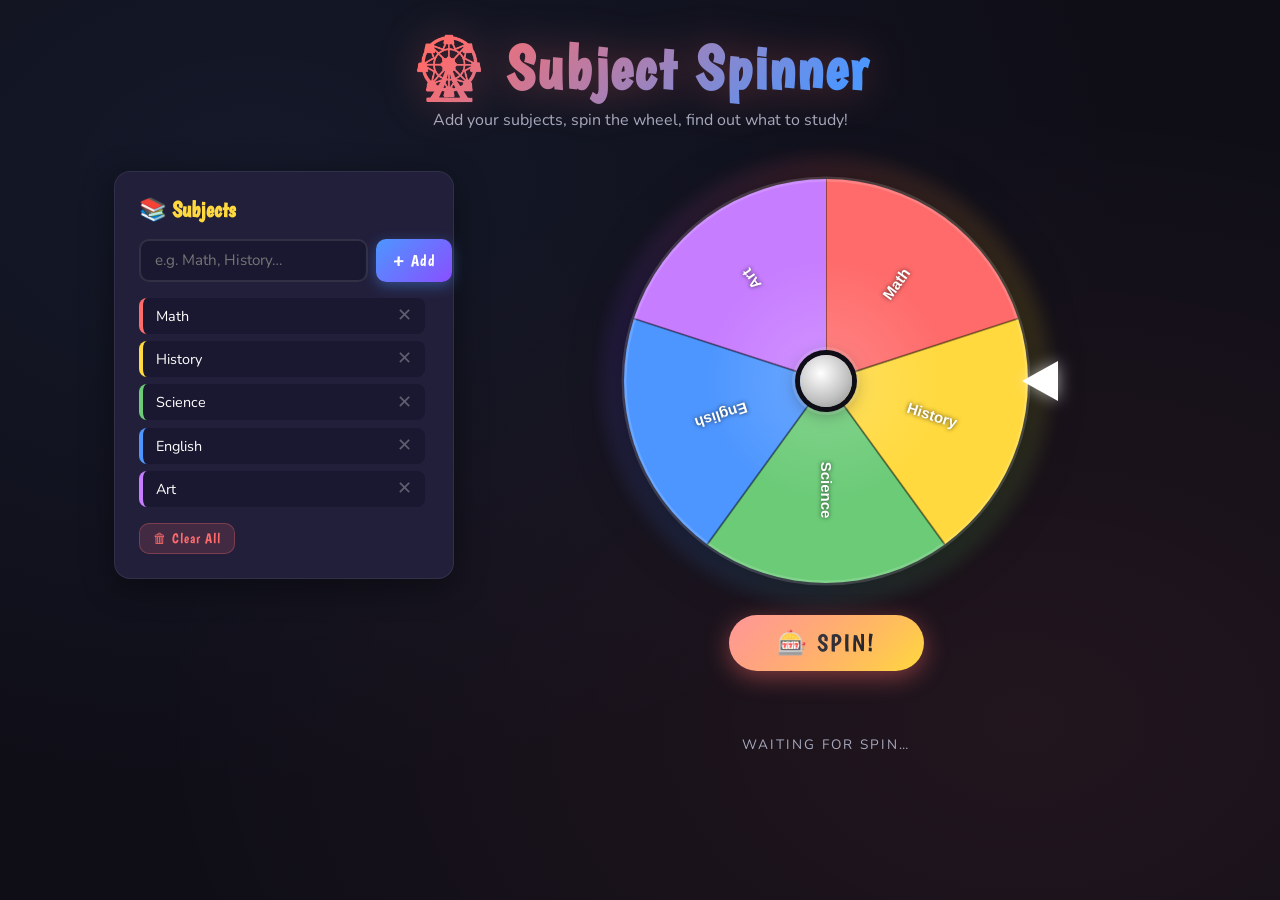
<file: ai.html>
<!DOCTYPE html>
<html lang="en">
<head>
<meta charset="UTF-8">
<meta name="viewport" content="width=device-width, initial-scale=1.0">
<title>🎡 Subject Spinner</title>
<link href="https://fonts.googleapis.com/css2?family=Boogaloo&family=Nunito:wght@400;700;900&display=swap" rel="stylesheet">
<style>
  :root {
    --bg: #0f0e17;
    --surface: #1a1830;
    --card: #221f3b;
    --accent: #ff6b6b;
    --accent2: #ffd93d;
    --accent3: #6bcb77;
    --accent4: #4d96ff;
    --text: #fffffe;
    --muted: #a7a9be;
    --radius: 16px;
  }

  * { box-sizing: border-box; margin: 0; padding: 0; }

  body {
    font-family: 'Nunito', sans-serif;
    background: var(--bg);
    color: var(--text);
    min-height: 100vh;
    overflow-x: hidden;
    background-image:
      radial-gradient(ellipse at 20% 20%, rgba(77,150,255,0.08) 0%, transparent 60%),
      radial-gradient(ellipse at 80% 80%, rgba(255,107,107,0.08) 0%, transparent 60%);
  }

  header {
    text-align: center;
    padding: 2rem 1rem 0.5rem;
    position: relative;
  }

  header h1 {
    font-family: 'Boogaloo', cursive;
    font-size: clamp(2.2rem, 6vw, 3.8rem);
    letter-spacing: 2px;
    background: linear-gradient(135deg, #ffd93d, #ff6b6b, #4d96ff, #6bcb77);
    -webkit-background-clip: text;
    -webkit-text-fill-color: transparent;
    background-clip: text;
    filter: drop-shadow(0 0 20px rgba(255,107,107,0.3));
  }

  header p {
    color: var(--muted);
    font-size: 1rem;
    margin-top: 0.3rem;
  }

  .stars {
    position: fixed;
    inset: 0;
    pointer-events: none;
    z-index: 0;
    overflow: hidden;
  }

  .star {
    position: absolute;
    background: white;
    border-radius: 50%;
    animation: twinkle var(--dur) ease-in-out infinite alternate;
    opacity: 0;
  }

  @keyframes twinkle {
    from { opacity: 0; transform: scale(0.6); }
    to { opacity: 0.7; transform: scale(1.2); }
  }

  .layout {
    display: flex;
    flex-wrap: wrap;
    gap: 2rem;
    max-width: 1100px;
    margin: 2rem auto;
    padding: 0 1.5rem 3rem;
    position: relative;
    z-index: 1;
    align-items: flex-start;
    justify-content: center;
  }

  /* ── LEFT PANEL ── */
  .panel {
    background: var(--card);
    border: 1px solid rgba(255,255,255,0.07);
    border-radius: var(--radius);
    padding: 1.5rem;
    flex: 1 1 280px;
    max-width: 340px;
    display: flex;
    flex-direction: column;
    gap: 1rem;
    box-shadow: 0 8px 32px rgba(0,0,0,0.4);
  }

  .panel h2 {
    font-family: 'Boogaloo', cursive;
    font-size: 1.4rem;
    color: var(--accent2);
    display: flex;
    align-items: center;
    gap: 0.4rem;
  }

  .add-row {
    display: flex;
    gap: 0.5rem;
  }

  .add-row input {
    flex: 1;
    background: var(--surface);
    border: 2px solid rgba(255,255,255,0.1);
    border-radius: 10px;
    color: var(--text);
    font-family: 'Nunito', sans-serif;
    font-size: 0.95rem;
    padding: 0.6rem 0.9rem;
    outline: none;
    transition: border-color 0.2s;
  }

  .add-row input:focus { border-color: var(--accent4); }

  .btn {
    border: none;
    border-radius: 10px;
    cursor: pointer;
    font-family: 'Boogaloo', cursive;
    font-size: 1rem;
    letter-spacing: 1px;
    padding: 0.6rem 1rem;
    transition: transform 0.15s, box-shadow 0.15s;
    white-space: nowrap;
  }

  .btn:active { transform: scale(0.95); }

  .btn-add {
    background: linear-gradient(135deg, var(--accent4), #8a4fff);
    color: #fff;
    box-shadow: 0 4px 14px rgba(77,150,255,0.4);
  }

  .btn-add:hover { box-shadow: 0 6px 20px rgba(77,150,255,0.6); transform: translateY(-1px); }

  .btn-clear {
    background: rgba(255,107,107,0.15);
    color: var(--accent);
    border: 1px solid rgba(255,107,107,0.3);
    font-size: 0.85rem;
    padding: 0.4rem 0.8rem;
    align-self: flex-start;
  }

  .btn-clear:hover { background: rgba(255,107,107,0.25); }

  .subject-list {
    display: flex;
    flex-direction: column;
    gap: 0.45rem;
    max-height: 320px;
    overflow-y: auto;
    padding-right: 4px;
  }

  .subject-list::-webkit-scrollbar { width: 4px; }
  .subject-list::-webkit-scrollbar-track { background: transparent; }
  .subject-list::-webkit-scrollbar-thumb { background: rgba(255,255,255,0.15); border-radius: 4px; }

  .subject-tag {
    display: flex;
    align-items: center;
    justify-content: space-between;
    background: var(--surface);
    border-radius: 8px;
    padding: 0.5rem 0.8rem;
    font-size: 0.9rem;
    border-left: 4px solid var(--color);
    animation: slideIn 0.25s ease;
  }

  @keyframes slideIn {
    from { opacity: 0; transform: translateX(-10px); }
    to { opacity: 1; transform: translateX(0); }
  }

  .subject-tag span { flex: 1; word-break: break-word; }

  .subject-tag button {
    background: none;
    border: none;
    color: rgba(255,255,255,0.3);
    cursor: pointer;
    font-size: 1.1rem;
    padding: 0 0 0 0.5rem;
    line-height: 1;
    transition: color 0.2s;
  }

  .subject-tag button:hover { color: var(--accent); }

  .empty-hint {
    color: var(--muted);
    font-size: 0.85rem;
    text-align: center;
    padding: 1rem 0;
    font-style: italic;
  }

  /* ── WHEEL SECTION ── */
  .wheel-section {
    display: flex;
    flex-direction: column;
    align-items: center;
    gap: 1.5rem;
    flex: 2 1 380px;
  }

  .wheel-wrapper {
    position: relative;
    width: min(420px, 90vw);
    height: min(420px, 90vw);
  }

  /* Glow ring */
  .wheel-wrapper::before {
    content: '';
    position: absolute;
    inset: -12px;
    border-radius: 50%;
    background: conic-gradient(#ff6b6b, #ffd93d, #6bcb77, #4d96ff, #8a4fff, #ff6b6b);
    opacity: 0.2;
    animation: rotateSlow 8s linear infinite;
    filter: blur(10px);
  }

  @keyframes rotateSlow { to { transform: rotate(360deg); } }

  /* Pointer/Arrow */
  .pointer {
    position: absolute;
    top: 50%;
    right: -22px;
    transform: translateY(-50%);
    width: 0;
    height: 0;
    border-top: 20px solid transparent;
    border-bottom: 20px solid transparent;
    border-right: 36px solid #fff;
    filter: drop-shadow(0 0 8px rgba(255,255,255,0.6));
    z-index: 10;
    transition: filter 0.3s;
  }

  .pointer.glow { filter: drop-shadow(0 0 16px #ffd93d) drop-shadow(0 0 32px #ffd93d); }

  canvas#wheelCanvas {
    border-radius: 50%;
    display: block;
    width: 100%;
    height: 100%;
    filter: drop-shadow(0 0 24px rgba(0,0,0,0.7));
  }

  /* Center hub */
  .hub {
    position: absolute;
    top: 50%; left: 50%;
    transform: translate(-50%, -50%);
    width: 52px; height: 52px;
    background: radial-gradient(circle at 40% 35%, #fff 0%, #c0c0c0 60%, #888 100%);
    border-radius: 50%;
    box-shadow: 0 0 0 5px #0f0e17, 0 0 0 8px rgba(255,255,255,0.15), 0 4px 20px rgba(0,0,0,0.5);
    z-index: 10;
  }

  .btn-spin {
    font-family: 'Boogaloo', cursive;
    font-size: 1.5rem;
    letter-spacing: 2px;
    padding: 0.85rem 3rem;
    border-radius: 50px;
    background: linear-gradient(135deg, #ff6b6b, #ffd93d);
    color: #0f0e17;
    border: none;
    cursor: pointer;
    box-shadow: 0 6px 24px rgba(255,107,107,0.45);
    transition: transform 0.2s, box-shadow 0.2s;
    position: relative;
    overflow: hidden;
  }

  .btn-spin::after {
    content: '';
    position: absolute;
    inset: 0;
    background: linear-gradient(135deg, rgba(255,255,255,0.3), transparent);
  }

  .btn-spin:hover:not(:disabled) { transform: translateY(-3px) scale(1.03); box-shadow: 0 10px 30px rgba(255,107,107,0.6); }
  .btn-spin:active:not(:disabled) { transform: scale(0.97); }
  .btn-spin:disabled { opacity: 0.5; cursor: not-allowed; transform: none; }

  /* ── RESULT ── */
  #result {
    text-align: center;
    min-height: 100px;
    display: flex;
    flex-direction: column;
    align-items: center;
    justify-content: center;
    gap: 0.4rem;
  }

  #result .label {
    color: var(--muted);
    font-size: 0.85rem;
    letter-spacing: 2px;
    text-transform: uppercase;
  }

  #result .subject-name {
    font-family: 'Boogaloo', cursive;
    font-size: clamp(1.8rem, 5vw, 2.8rem);
    color: var(--accent2);
    text-shadow: 0 0 30px rgba(255,217,61,0.6);
    animation: popIn 0.4s cubic-bezier(0.34,1.56,0.64,1);
  }

  @keyframes popIn {
    from { opacity: 0; transform: scale(0.5); }
    to { opacity: 1; transform: scale(1); }
  }

  /* ── CONFETTI ── */
  .confetti-piece {
    position: fixed;
    width: 10px;
    height: 10px;
    top: -10px;
    pointer-events: none;
    z-index: 9999;
    border-radius: 2px;
    animation: confettiFall var(--dur) ease-in forwards;
  }

  @keyframes confettiFall {
    0% { transform: translateY(0) rotate(0deg) translateX(0); opacity: 1; }
    80% { opacity: 1; }
    100% { transform: translateY(110vh) rotate(720deg) translateX(var(--drift)); opacity: 0; }
  }

  /* ── FLASH OVERLAY ── */
  #flash {
    position: fixed;
    inset: 0;
    pointer-events: none;
    z-index: 500;
    background: white;
    opacity: 0;
    transition: opacity 0.1s;
  }

  /* Responsive */
  @media (max-width: 600px) {
    .layout { gap: 1.5rem; padding: 0 1rem 2rem; }
    .panel { max-width: 100%; }
  }
</style>
</head>
<body>

<div class="stars" id="stars"></div>
<div id="flash"></div>

<header>
  <h1>🎡 Subject Spinner</h1>
  <p>Add your subjects, spin the wheel, find out what to study!</p>
</header>

<div class="layout">

  <!-- LEFT PANEL -->
  <div class="panel">
    <h2>📚 Subjects</h2>
    <div class="add-row">
      <input type="text" id="subjectInput" placeholder="e.g. Math, History…" maxlength="30">
      <button class="btn btn-add" onclick="addSubject()">+ Add</button>
    </div>
    <div class="subject-list" id="subjectList">
      <div class="empty-hint" id="emptyHint">Add at least 2 subjects to spin!</div>
    </div>
    <button class="btn btn-clear" onclick="clearAll()">🗑 Clear All</button>
  </div>

  <!-- WHEEL -->
  <div class="wheel-section">
    <div class="wheel-wrapper">
      <div class="pointer" id="pointer"></div>
      <canvas id="wheelCanvas" width="420" height="420"></canvas>
      <div class="hub"></div>
    </div>
    <button class="btn-spin" id="spinBtn" onclick="spinWheel()" disabled>🎰 SPIN!</button>
    <div id="result">
      <div class="label">waiting for spin…</div>
    </div>
  </div>

</div>

<script>
// ── PALETTE ──────────────────────────────────────────────────────────────────
const PALETTE = [
  '#ff6b6b','#ffd93d','#6bcb77','#4d96ff','#c77dff',
  '#ff9f1c','#2ec4b6','#e71d36','#b5e48c','#f72585',
  '#7209b7','#4cc9f0','#f4a261','#a8dadc','#e63946'
];

// ── STATE ────────────────────────────────────────────────────────────────────
let subjects = [];
let spinning = false;
let currentAngle = 0;
let animFrame;

// ── AUDIO ────────────────────────────────────────────────────────────────────
const AudioCtx = window.AudioContext || window.webkitAudioContext;
let ctx;
function getCtx() { if (!ctx) ctx = new AudioCtx(); return ctx; }

function playTick() {
  try {
    const c = getCtx();
    const o = c.createOscillator();
    const g = c.createGain();
    o.connect(g); g.connect(c.destination);
    o.type = 'triangle';
    o.frequency.value = 600 + Math.random() * 400;
    g.gain.setValueAtTime(0.18, c.currentTime);
    g.gain.exponentialRampToValueAtTime(0.001, c.currentTime + 0.08);
    o.start(); o.stop(c.currentTime + 0.08);
  } catch(e){}
}

function playWin() {
  try {
    const c = getCtx();
    const notes = [523, 659, 784, 1047];
    notes.forEach((freq, i) => {
      const o = c.createOscillator();
      const g = c.createGain();
      o.connect(g); g.connect(c.destination);
      o.type = 'sine';
      o.frequency.value = freq;
      const t = c.currentTime + i * 0.12;
      g.gain.setValueAtTime(0, t);
      g.gain.linearRampToValueAtTime(0.25, t + 0.04);
      g.gain.exponentialRampToValueAtTime(0.001, t + 0.35);
      o.start(t); o.stop(t + 0.35);
    });
  } catch(e){}
}

// ── STARS ────────────────────────────────────────────────────────────────────
(function createStars() {
  const container = document.getElementById('stars');
  for (let i = 0; i < 60; i++) {
    const s = document.createElement('div');
    s.className = 'star';
    const size = Math.random() * 2.5 + 0.5;
    s.style.cssText = `
      width:${size}px; height:${size}px;
      left:${Math.random()*100}%;
      top:${Math.random()*100}%;
      --dur:${(Math.random()*3+2).toFixed(1)}s;
      animation-delay:${(Math.random()*4).toFixed(1)}s;
    `;
    container.appendChild(s);
  }
})();

// ── SUBJECTS ─────────────────────────────────────────────────────────────────
function addSubject() {
  const input = document.getElementById('subjectInput');
  const val = input.value.trim();
  if (!val) return;
  if (subjects.find(s => s.name.toLowerCase() === val.toLowerCase())) {
    shakeInput(input); return;
  }
  subjects.push({ name: val, color: PALETTE[subjects.length % PALETTE.length] });
  input.value = '';
  renderList();
  drawWheel();
  updateSpinBtn();
  input.focus();
}

function removeSubject(i) {
  subjects.splice(i, 1);
  renderList();
  drawWheel();
  updateSpinBtn();
}

function clearAll() {
  subjects = [];
  renderList();
  drawWheel();
  updateSpinBtn();
  document.getElementById('result').innerHTML = '<div class="label">waiting for spin…</div>';
}

function shakeInput(el) {
  el.style.animation = 'none';
  el.style.borderColor = '#ff6b6b';
  setTimeout(() => el.style.borderColor = '', 600);
}

function renderList() {
  const list = document.getElementById('subjectList');
  const hint = document.getElementById('emptyHint');
  if (subjects.length === 0) {
    list.innerHTML = '';
    list.appendChild(hint);
    return;
  }
  list.innerHTML = subjects.map((s, i) => `
    <div class="subject-tag" style="--color:${s.color}">
      <span>${s.name}</span>
      <button onclick="removeSubject(${i})" title="Remove">✕</button>
    </div>
  `).join('');
}

function updateSpinBtn() {
  document.getElementById('spinBtn').disabled = subjects.length < 2 || spinning;
}

// ── WHEEL DRAW ────────────────────────────────────────────────────────────────
const canvas = document.getElementById('wheelCanvas');
const kctx = canvas.getContext('2d');
const CX = canvas.width / 2, CY = canvas.height / 2, R = CX - 8;

function drawWheel(angleOffset = 0) {
  kctx.clearRect(0, 0, canvas.width, canvas.height);
  const n = subjects.length;

  if (n === 0) {
    // Empty state
    kctx.save();
    kctx.beginPath();
    kctx.arc(CX, CY, R, 0, Math.PI * 2);
    kctx.fillStyle = '#1a1830';
    kctx.fill();
    kctx.strokeStyle = 'rgba(255,255,255,0.08)';
    kctx.lineWidth = 4;
    kctx.stroke();
    kctx.fillStyle = 'rgba(255,255,255,0.15)';
    kctx.font = '500 1rem Nunito, sans-serif';
    kctx.textAlign = 'center';
    kctx.fillText('Add subjects to see the wheel!', CX, CY);
    kctx.restore();
    return;
  }

  const slice = (Math.PI * 2) / n;

  subjects.forEach((s, i) => {
    const start = angleOffset + i * slice - Math.PI / 2;
    const end = start + slice;
    const mid = start + slice / 2;

    // Slice fill
    kctx.beginPath();
    kctx.moveTo(CX, CY);
    kctx.arc(CX, CY, R, start, end);
    kctx.closePath();
    kctx.fillStyle = s.color;
    kctx.fill();

    // Subtle inner highlight
    kctx.save();
    kctx.clip();
    const grad = kctx.createRadialGradient(CX, CY, 0, CX, CY, R);
    grad.addColorStop(0, 'rgba(255,255,255,0.18)');
    grad.addColorStop(0.6, 'rgba(255,255,255,0)');
    kctx.fillStyle = grad;
    kctx.fill();
    kctx.restore();

    // Divider lines
    kctx.beginPath();
    kctx.moveTo(CX, CY);
    kctx.lineTo(CX + R * Math.cos(start), CY + R * Math.sin(start));
    kctx.strokeStyle = 'rgba(0,0,0,0.4)';
    kctx.lineWidth = 2;
    kctx.stroke();

    // Label
    kctx.save();
    kctx.translate(CX, CY);
    kctx.rotate(mid);
    kctx.textAlign = 'right';
    kctx.fillStyle = '#fff';
    kctx.shadowColor = 'rgba(0,0,0,0.7)';
    kctx.shadowBlur = 4;

    const textR = R * 0.68;
    const maxWidth = R * 0.55;
    const label = s.name.length > 14 ? s.name.slice(0, 13) + '…' : s.name;
    const fontSize = n > 10 ? 11 : n > 6 ? 13 : 15;
    kctx.font = `900 ${fontSize}px Nunito, sans-serif`;
    kctx.fillText(label, textR, fontSize / 3, maxWidth);
    kctx.restore();
  });

  // Outer ring
  kctx.beginPath();
  kctx.arc(CX, CY, R, 0, Math.PI * 2);
  kctx.strokeStyle = 'rgba(255,255,255,0.15)';
  kctx.lineWidth = 5;
  kctx.stroke();
}

drawWheel();

// ── SPIN ──────────────────────────────────────────────────────────────────────
function spinWheel() {
  if (spinning || subjects.length < 2) return;
  spinning = true;
  updateSpinBtn();
  document.getElementById('result').innerHTML = '<div class="label">spinning…</div>';
  document.getElementById('pointer').classList.remove('glow');

  const n = subjects.length;
  const totalRotations = (8 + Math.random() * 8) * Math.PI * 2;
  const targetAngle = currentAngle + totalRotations;
  const duration = 4000 + Math.random() * 2000;
  const start = performance.now();
  const startAngle = currentAngle;

  let lastTickAngle = startAngle;
  const slice = (Math.PI * 2) / n;

  function easeOut(t) {
    return 1 - Math.pow(1 - t, 4);
  }

  function frame(now) {
    const elapsed = now - start;
    const t = Math.min(elapsed / duration, 1);
    const easedT = easeOut(t);
    currentAngle = startAngle + (targetAngle - startAngle) * easedT;

    drawWheel(currentAngle);

    // Tick sound when crossing a segment boundary
    const normalised = ((currentAngle % (Math.PI * 2)) + Math.PI * 2) % (Math.PI * 2);
    const lastNorm = ((lastTickAngle % (Math.PI * 2)) + Math.PI * 2) % (Math.PI * 2);
    for (let i = 0; i < n; i++) {
      const boundary = i * slice;
      if (crosses(lastNorm, normalised, boundary)) playTick();
    }
    lastTickAngle = currentAngle;

    if (t < 1) {
      animFrame = requestAnimationFrame(frame);
    } else {
      // Done
      currentAngle = targetAngle;
      drawWheel(currentAngle);
      spinning = false;
      updateSpinBtn();
      showResult();
    }
  }

  requestAnimationFrame(frame);
}

function crosses(from, to, boundary) {
  // Handle wrap-around
  if (to >= from) return from < boundary && boundary <= to;
  return from < boundary || boundary <= to;
}

function showResult() {
  const n = subjects.length;
  const slice = (Math.PI * 2) / n;

  // The pointer points to the RIGHT (angle = 0 in canvas = right = 3 o'clock),
  // but we rotate starting from -PI/2 (top). Figure out which slice the pointer
  // (at canvas angle 0 = right) lands in.
  const pointerAngle = Math.PI / 2; // offset because we start slices at -PI/2
  const norm = ((-currentAngle + pointerAngle) % (Math.PI * 2) + Math.PI * 2) % (Math.PI * 2);
  const index = Math.floor(norm / slice) % n;
  const winner = subjects[index];

  // Flash
  const flash = document.getElementById('flash');
  flash.style.opacity = '0.35';
  setTimeout(() => flash.style.opacity = '0', 150);

  // Pointer glow
  document.getElementById('pointer').classList.add('glow');

  // Result display
  document.getElementById('result').innerHTML = `
    <div class="label">🎉 You got…</div>
    <div class="subject-name" style="color:${winner.color}">${winner.name}</div>
  `;

  playWin();
  launchConfetti(winner.color);
}

// ── CONFETTI ──────────────────────────────────────────────────────────────────
function launchConfetti(primaryColor) {
  const colors = [primaryColor, '#ffd93d', '#fff', '#ff6b6b', '#6bcb77', '#4d96ff'];
  for (let i = 0; i < 90; i++) {
    const el = document.createElement('div');
    el.className = 'confetti-piece';
    const color = colors[Math.floor(Math.random() * colors.length)];
    const size = Math.random() * 10 + 5;
    const drift = (Math.random() - 0.5) * 300;
    el.style.cssText = `
      left: ${Math.random() * 100}%;
      background: ${color};
      width: ${size}px; height: ${size}px;
      border-radius: ${Math.random() > 0.5 ? '50%' : '2px'};
      --dur: ${(Math.random() * 1.5 + 1.5).toFixed(2)}s;
      --drift: ${drift}px;
      animation-delay: ${(Math.random() * 0.5).toFixed(2)}s;
    `;
    document.body.appendChild(el);
    setTimeout(() => el.remove(), 3500);
  }
}

// ── KEYBOARD ──────────────────────────────────────────────────────────────────
document.getElementById('subjectInput').addEventListener('keydown', e => {
  if (e.key === 'Enter') addSubject();
});

// ── DEFAULT SUBJECTS ──────────────────────────────────────────────────────────
['Math', 'History', 'Science', 'English', 'Art'].forEach(name => {
  subjects.push({ name, color: PALETTE[subjects.length % PALETTE.length] });
});
renderList();
drawWheel();
updateSpinBtn();
</script>
</body>
</html>
</file>
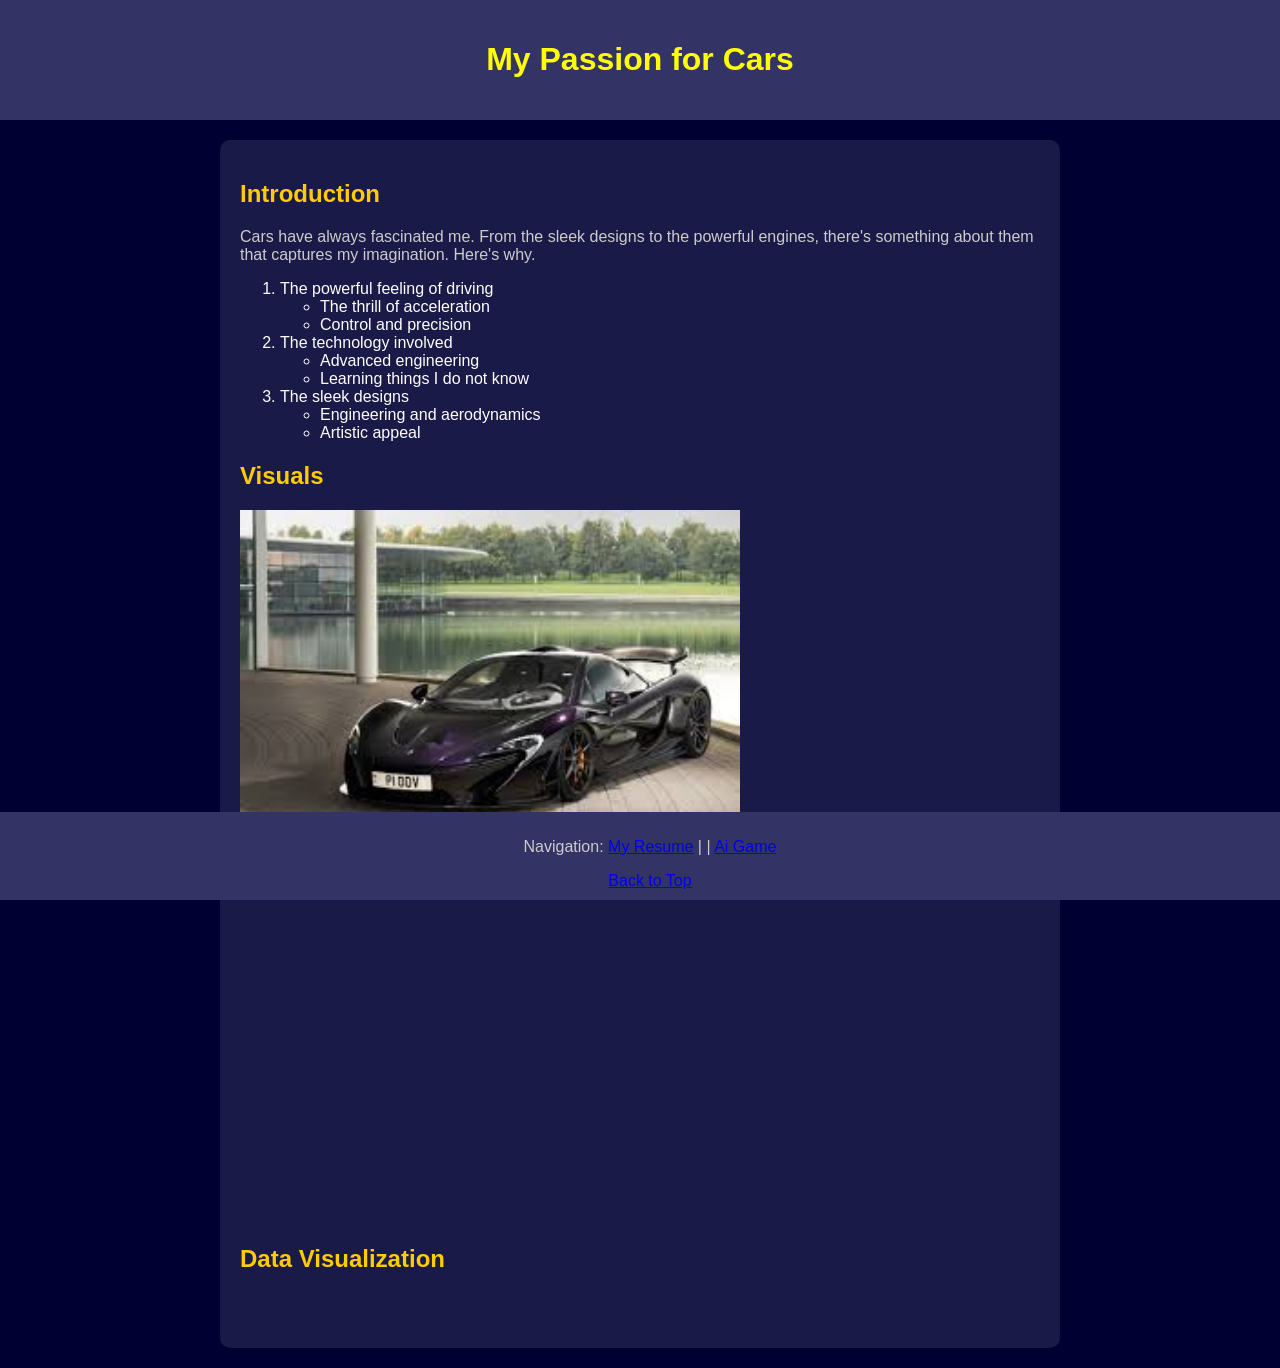
<file: fromscratch.html>
<!DOCTYPE html>
<html lang="en">
<head>
    <meta charset="UTF-8">
    <meta name="viewport" content="width=device-width, initial-scale=1.0">
    <title>My Passion for Cars</title>
    <link rel="stylesheet" href="css/mystyles.css">
</head>
<body>
    <a id="top"></a>
    <header>
        <h1>My Passion for Cars</h1>
    </header>
    <main>
        <div id="intro">
            <h2>Introduction</h2>
           <p>Cars have always fascinated me. From the sleek designs to the powerful engines, there's something about them that captures my imagination. Here's why.</p>
            <ol>
                <li>The powerful feeling of driving
                    <ul>
                        <li>The thrill of acceleration</li>
                        <li>Control and precision</li>
                    </ul>
                </li>
                <li>The technology involved
                    <ul>
                        <li>Advanced engineering</li>
                        <li>Learning things I do not know</li>
                    </ul>
                </li>
                <li>The sleek designs
                    <ul>
                        <li>Engineering and aerodynamics</li>
                        <li>Artistic appeal</li>
                    </ul>
                </li>
            </ol>
        </div>
        <div id="media">
            <h2>Visuals</h2>
            <img src= 'assets/img/car.jfif' alt="Car Image" width="500">
            <h3>YouTube Video</h3>
            <iframe width="560" height="315" src="https://www.youtube.com/embed/zbQ6IirqVM8" title="YouTube video player" frameborder="0" allow="accelerometer; autoplay; clipboard-write; encrypted-media; gyroscope; picture-in-picture; web-share" allowfullscreen></iframe>
        </div>
        <div id="data">
            <h2>Data Visualization</h2>
            <div class='tableauPlaceholder' id='viz1776711674937' style='position: relative'><noscript><a href='#'><img alt='Jesko ' src='https:&#47;&#47;public.tableau.com&#47;static&#47;images&#47;Ga&#47;GaugeChartKoenigseggJesko&#47;Jesko&#47;1_rss.png' 
                style='border: none' /></a></noscript><object class='tableauViz'  
                style='display:none;'><param name='host_url' value='https%3A%2F%2Fpublic.tableau.com%2F' /> 
                <param name='embed_code_version' value='3' /> <param name='site_root' value='' />
                <param name='name' value='GaugeChartKoenigseggJesko&#47;Jesko' /><param name='tabs' value='no' /><param name='toolbar' value='yes' />
                <param name='static_image' value='https:&#47;&#47;public.tableau.com&#47;static&#47;images&#47;Ga&#47;GaugeChartKoenigseggJesko&#47;Jesko&#47;1.png' />
                <param name='animate_transition' value='yes' /><param name='display_static_image' value='yes' /><param name='display_spinner' value='yes' />
                <param name='display_overlay' value='yes' /><param name='display_count' value='yes' />
                <param name='language' value='en-US' /></object></div> 
                 <script type='text/javascript'> 
                var divElement = document.getElementById('viz1776711674937');                  
                var vizElement = divElement.getElementsByTagName('object')[0];                   
                 vizElement.style.width='100%';vizElement.style.height=(divElement.offsetWidth*0.9)+'px';                   
                 var scriptElement = document.createElement('script');                   
                  scriptElement.src = 'https://public.tableau.com/javascripts/api/viz_v1.js';                  
                    vizElement.parentNode.insertBefore(scriptElement, vizElement);               
                     </script>
        </div>
        <br>
        <br>
    </main>
    <footer>
        <p>Navigation: <a href="index.html">My Resume</a> |  | <a href="ai.html">Ai Game</a></p>
         <a href="#top">Back to Top</a>
    </footer>
</body>
</html>
</file>
<file: css/mystyles.css>
body {
    font-family: Arial, sans-serif;
    background-color: #000033;
    color: #ffffff;
    margin: 0;
    padding: 0;
}

header {
    background-color: #333366;
    padding: 20px;
    text-align: center;
}

main {
    max-width: 800px;
    margin: 20px auto;
    padding: 20px;
    background-color: rgba(255, 255, 255, 0.1);
    border-radius: 10px;
}

footer {
    background-color: #333366;
    padding: 10px;
    text-align: center;
    position: fixed;
    bottom: 0;
    width: 100%;
}

h1 {
    color: #ffff00;
}

h2 {
    color: #ffcc00;
}

p {
    color: #cccccc;
}

ul {
    color: #ffffff;
}

ol {
    color: #ffffff;
}
</file>
